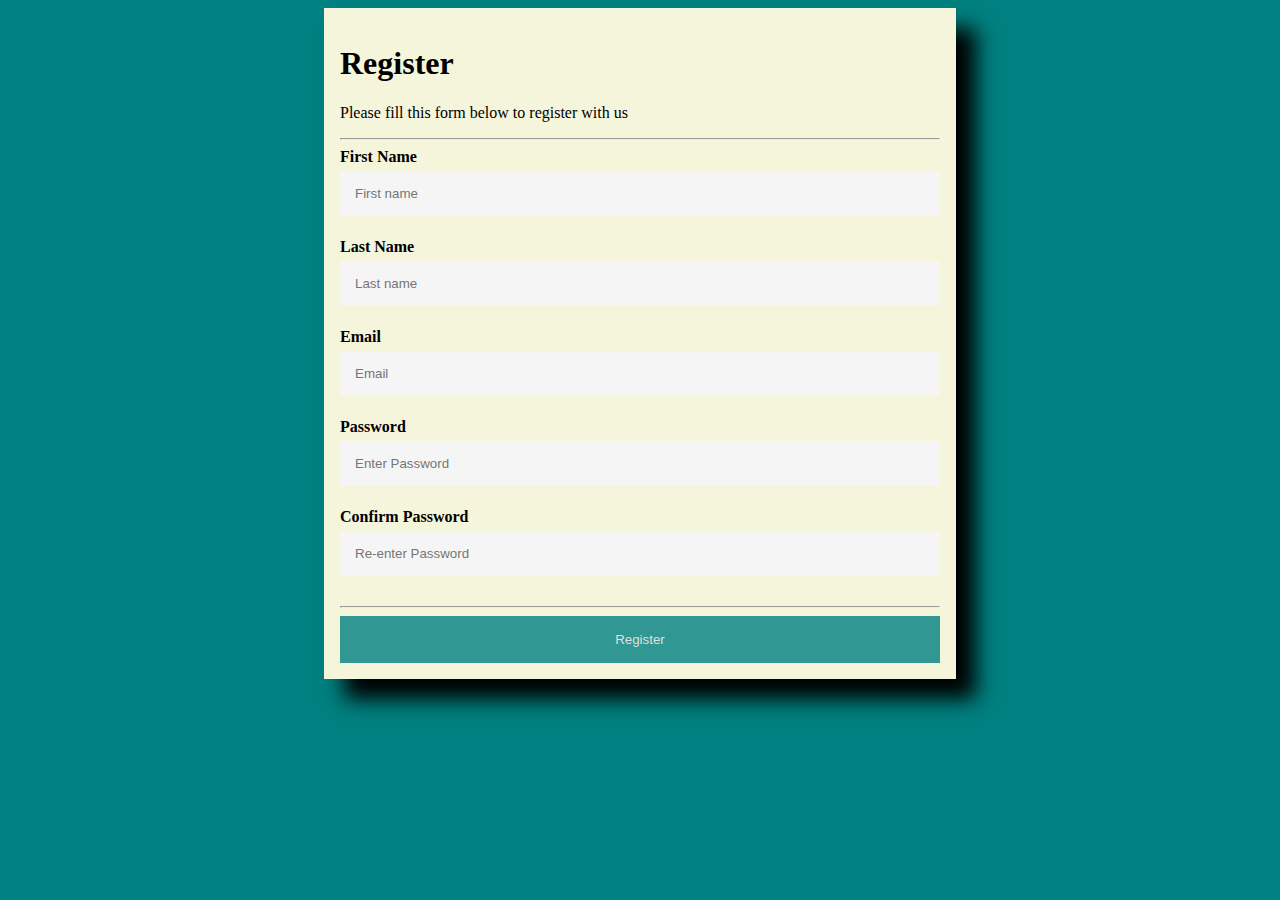
<file: registration/index.html>
<!DOCTYPE html>
<html lang="en">
    <head>
       <meta charset="UTF-8">
       <meta name="viewport" content="width="device-width, initial-scale="1.0">
       <title>Registraion Form</title>
       <link rel="stylesheet" href="app.css">
    </head>
    <body>
       <form action="">
        <div class="container">
        <h1>Register</h1>
        <p>Please fill this form below to register with us</p>
        <hr/>
        <label for="fn"><b>First Name</b></label>
        <input type="text" placeholder="First name" name="fn" id="fn" required/>
        
        <label for="fn"><b>Last Name</b></label>
        <input type="text" placeholder="Last name" name="ln" id="ln" required/>
        
        <label for="ln"><b>Email</b></label>
        <input type="text" placeholder="Email" name="Email" id="Email" required/>

        <label for="psw"><b>Password</b></label>
        <input type="password" placeholder="Enter Password" name="psw" id="psw" required/>

        <label for="cpsw"><b>Confirm Password</b></label>
        <input type="password" placeholder="Re-enter Password" name="cpsw" id="cpsw" required/>

        <hr/>

        <button type="submit" class="registerbtn">Register</button>

        </div>
       </form> 
       
    </body>
</html>
</file>
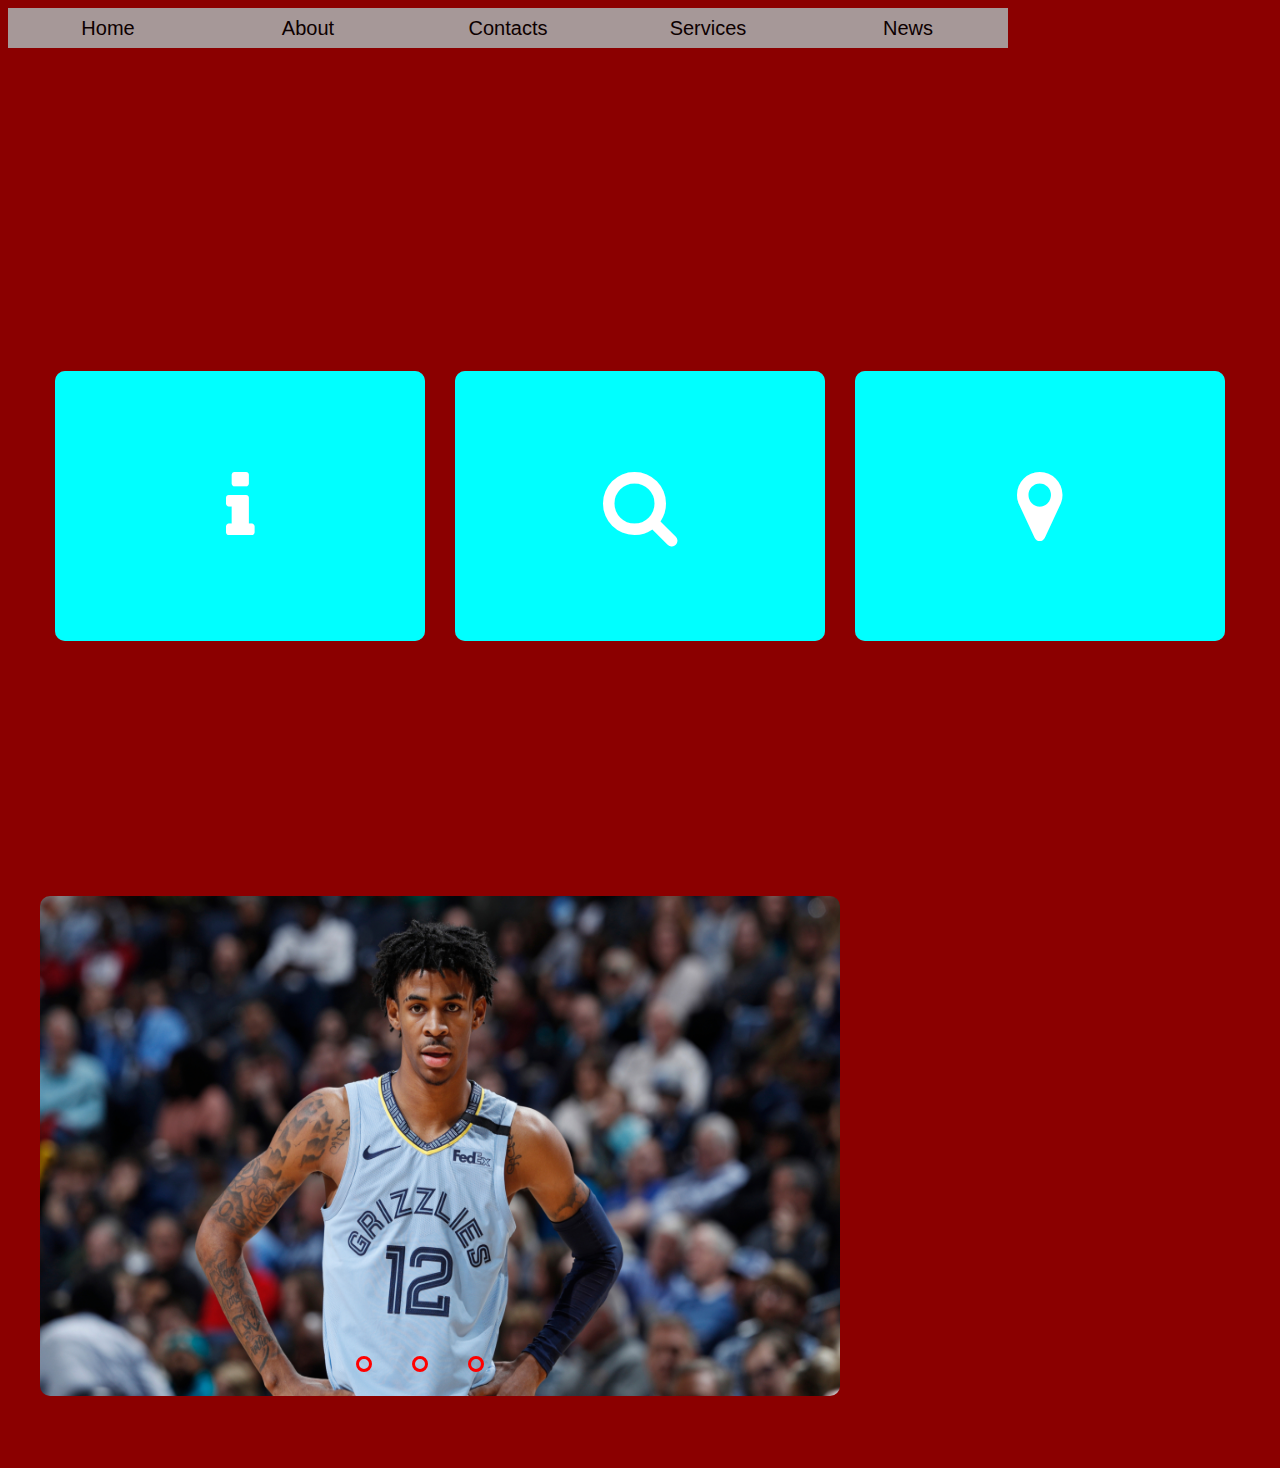
<file: start/index.html>
<!DOCTYPE html>
<html>
<head>
<meta charset="UTF-8">
<title>Project</title>
<link rel="stylesheet" type="text/css" href="style.css">
<link rel="stylesheet" href="https://cdnjs.cloudflare.com/ajax/libs/font-awesome/4.7.0/css/font-awesome.css"/>
</head>
<body>

    <ul>
        <li><a href="#">Home</a> </li>
        <li><a href="#">About</a>
          <ul>
            <li><a href="#">Team</a></li>
            <li><a href="#">Client</a></li>
            <li><a href="#">Career</a></li>
            <li><a href="#">Legacy</a></li>
        </ul>
    </li>
    <li><a href="#">Contacts</a>
     <ul>
        <li><a href="#">Email</a></li>
        <li><a href="#">Phone</a></li>
        <li><a href="#">Twitter</a></li>
        <li><a href="#">LinkedIn</a></li>
     </ul>

    </li>

    <li><a href="#">Services</a></li>
    <li><a href="#">News</a></li>
    </ul>
    <br>
    <br>
    <br>
    <br>
    <br>
    <br>

        
    <div class="container">
       <div class="box">
        <div class="icon"><i class="fa fa-info" aria-hidden="true"></i></div>
            <div class="content">
            <h3>Info</h3>
            <p>Information is processed, organized and structured data. It provides context for data and enables decision making processes.
            For example, a single customer’s sale at a restaurant is data – this becomes information when the business is able to identify the most popular or least popular dish.[1]
            More technically, information can be thought of as the resolution of uncertainty that manifests itself as patterns;[2] it answers the question of "What an entity is" and thus defines both its essence and the nature of its characteristics.
            </p>
            </div>      
       </div>

       <div class="container">
        <div class="box">
         <div class="icon"><i class="fa fa-search" aria-hidden="true"></i></div>
             <div class="content">
             <h3>Search</h3>
             <p>What is a search in computer?
                Sometimes referred to as seek, a search is a function or process of finding letters, words, files, web pages, or other data. Many operating systems, software programs, and websites contain a search or find feature to locate data
             </p>
             </div>      
       </div>


       <div class="container">
            <div class="box">
             <div class="icon"><i class="fa fa-map-marker" aria-hidden="true"></i></div>
                 <div class="content">
                 <h3>Location</h3>
                 <p>In geography, location or place are used to denote a region (point, line, or area) on Earth's surface or elsewhere.
                    The term location generally implies a higher degree of certainty than place, the latter often indicating an entity with an ambiguous boundary, relying more on human or social attributes of place identity and sense of place than on geometry.
                 </p>
                 </div>      
       </div>

    </div>
    
    <div class="slider">
        <div class="slides">
            <input type="radio" name="radio-btn" id="radio1">
            <input type="radio" name="radio-btn" id="radio2">
            <input type="radio" name="radio-btn" id="radio3">
            

                <div class="slide first">
                    <img src="ja morant.jpg" alt="">
                </div>
                <div class="slide">
                    <img src="nba 2k.jpg" alt="">
                </div>
                <div class="slide">
                    <img src="scottie barnes.jpg" alt="">
                </div>

            

                  
                

                </div>
                
               <div class="navigation-manual">
                  <label for="radio1" class="manual-btn"></label>
                  <label for="radio2" class="manual-btn"></label>
                  <label for="radio3" class="manual-btn"></label>
               </div>
   
            </div>
        <br>
        <br>
        <br>
        <br>
         

    
</body>
</html>
</file>
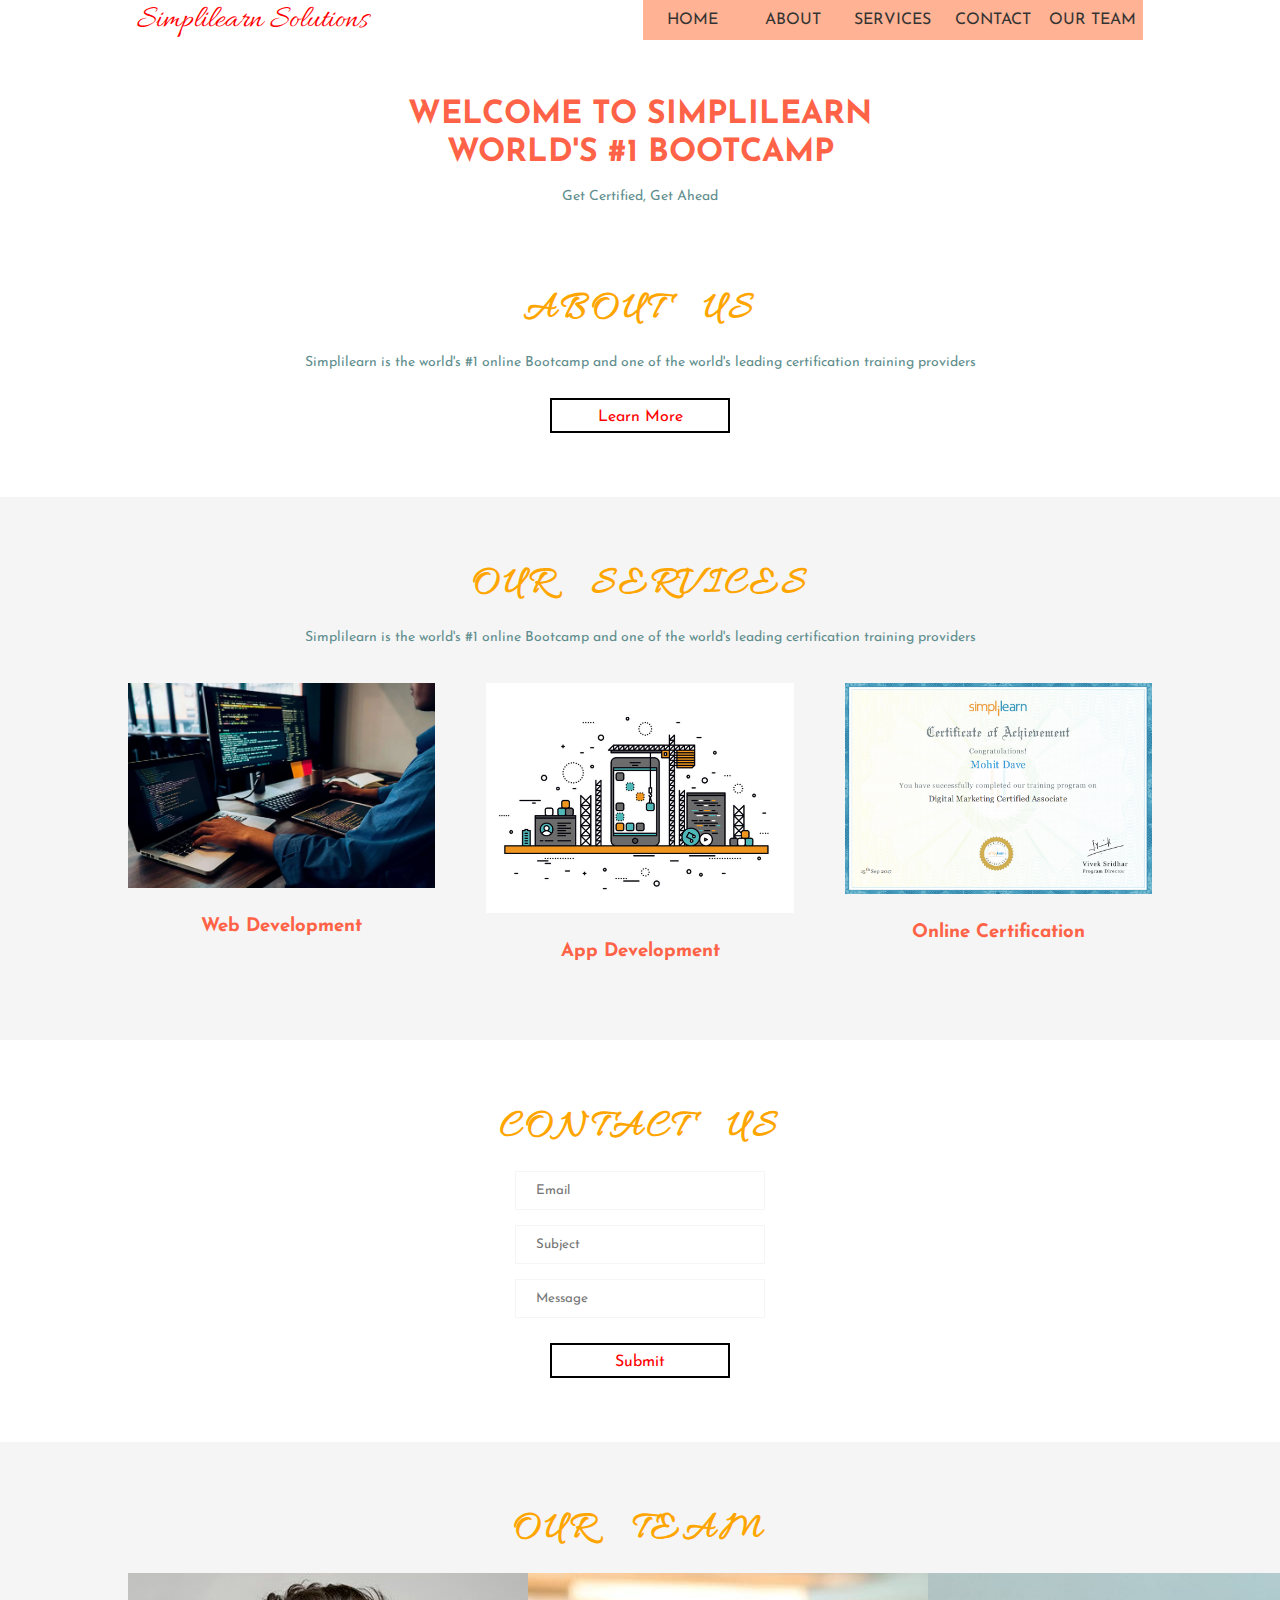
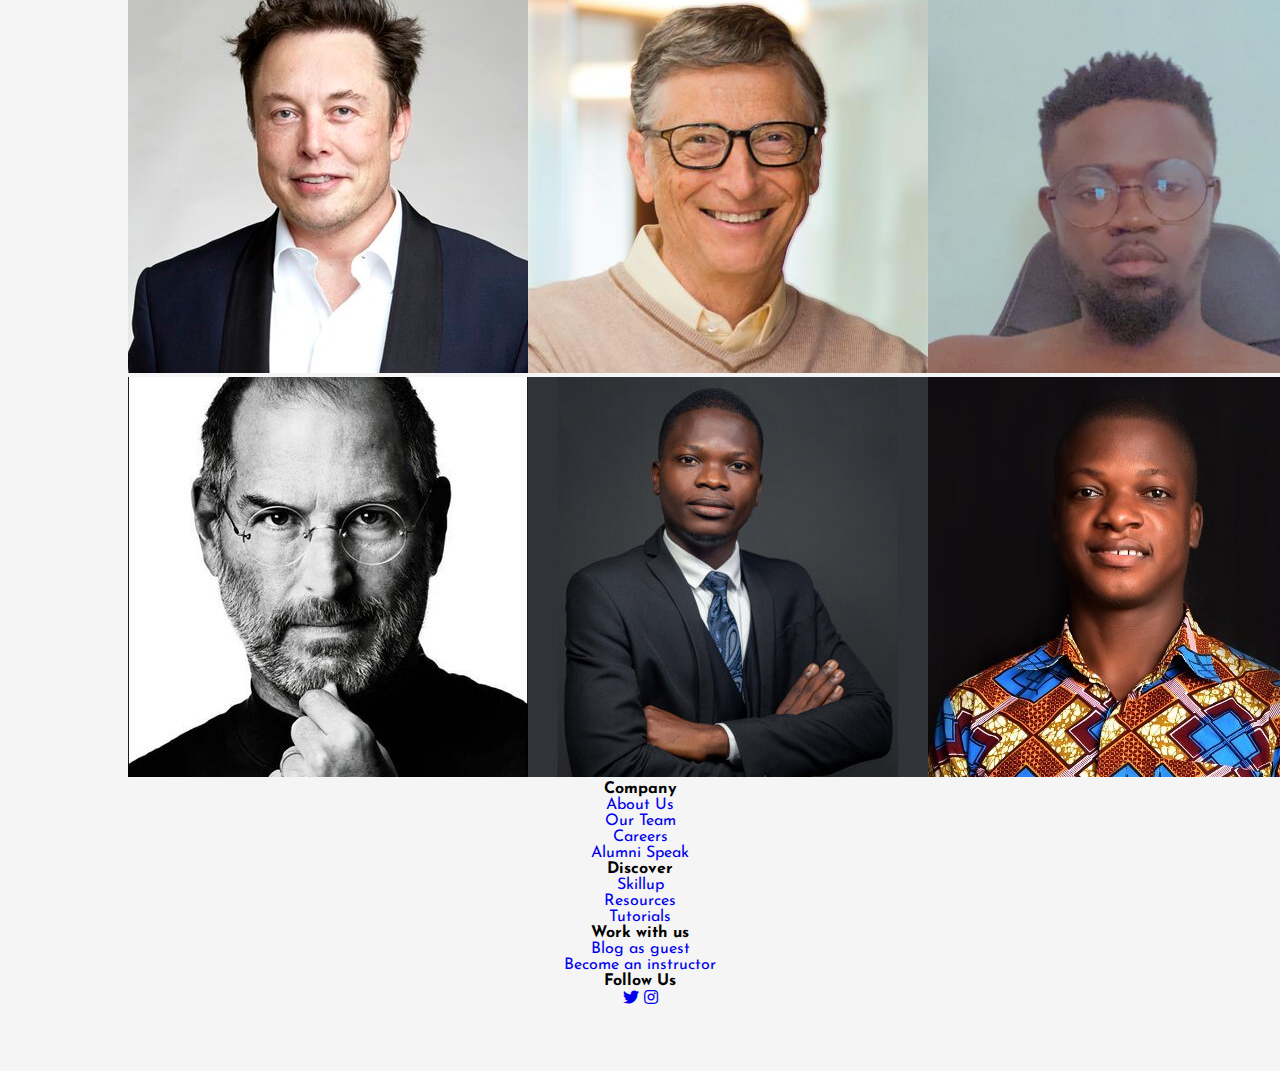
<file: WEBPRO/index.html>
<!DOCTYPE html>
<html lang="en">
    <head>
       <meta charset="UTF-8">
       <meta name="viewport" content="width="device-width, initial-scale="1.0">
       <title>Website Development</title>
       <link rel="stylesheet" href="style.css">
       <link rel="stylesheet" href="https://cdnjs.cloudflare.com/ajax/libs/font-awesome/5.15.1/css/all.min.css">
    </head>
    <body>
        <div class="main_container" id="home">
           
            <div class="navbar"> 
                <div class="logo">
                    <a href="#">Simplilearn Solutions</a>
                </div>
                <div class="navbar_items">
                    <ul>
                        <li><a href="#">Home</a></li>
                        <li><a href="#about">About</a>
                            <ul>
                                <li><a href="#">Lorem</a></li>
                                <li><a href="#">Ipsum</a></li>
                                <li><a href="#">Blank</a></li>
                                <li><a href="#">Empty</a></li>
                            </ul>
                        </li>
                        <li><a href="https://www.simplilearn.com/corporate-training">Services</a></li>
                        <li><a href="#contactus">Contact</a></li>
                        <li><a href="#ourteam">Our Team</a></li>
                    </ul>
                </div>                
            </div><br><br><br><br><br><br>
            <div class="banner_content">
                <h1><span>Welcome to Simplilearn <br> World's  #1 Bootcamp</span></h1>
                <p>Get Certified, Get Ahead</p>
            </div>
            <div class="about" id="about">
                <h1 class="title">About Us</h1>
                <p>Simplilearn is the world's #1 online Bootcamp and one of the world's leading certification training providers</p>
                <div class="btn"><a href="https://www.simplilearn.com/resources">Learn More</a></div>
            </div>

            <div class="services" id="services">
                <h1 class="title">Our Services</h1>
                <p>Simplilearn is the world's #1 online Bootcamp and one of the world's leading certification training providers</p>
                <div class="diff_services">
                    <div class="diff_services_item">
                        <img src="images/webd.webp" alt="service_image">
                        <h3 class="sub_title">Web Development</h3>
                    </div>
                    <div class="diff_services_item">
                        <img src="images/appde.jpg" alt="service_image">
                        <h3 class="sub_title">App Development</h3>
                    </div>
                    <div class="diff_services_item">
                        <img src="images/onlinec.png" alt="service_image">
                        <h3 class="sub_title">Online Certification</h3>
                    </div>
                </div>
            </div>
            <div class="contactus" id="contactus">
                <h1 class="title">Contact Us</h1>
                <div class="form_wrapper">
                <div class="form_input">
                    <input type="text" placeholder="Email">
                </div>
                <div class="form_input">
                    <input type="text" placeholder="Subject">
                </div>
                <div class="form_input">
                    <input type="text" placeholder="Message">
                </div>
                <div class="btn">
                    <a href="#">Submit</a>
                </div>
                </div>
            </div>


            <div class="ourteam" id="ourteam">
                <h1 class="title">Our Team</h1>
                <div class="ourteam_wrapper">
                    <div class="team-1 team">
                        <div class="team-members" data-name="Elon Musk">
                            <img src="images/elon2.jpg" alt="">
                        </div>
                        <div class="team-members" data-name="Bill Gates">
                            <img src="images/Bill-gates.jpeg" alt="">
                        </div>
                        <div class="team-members" data-name="Dev Kobby">
                            <img src="images/devkobby.jpg" alt="">
                        </div>
                    </div>
                    <div class="team-2 team">
                        <div class="team-members" data-name="Steve Jobs">
                            <img src="images/JOBS-1.jpg" alt="">
                        </div>
                        <div class="team-members" data-name="Adu">
                            <img src="images/adu.jpg" alt="">
                        </div>
                        <div class="team-members" data-name="Isaac">
                            <img src="images/isaac.jpg" alt="">
                        </div>

                </div>

            <footer class="footer">
                <div class="container">
                    <div class="row">
                        <div class="footer-col">
                            <h4>Company</h4>
                            <ul>
                                <li><a href="https://www.simplilearn.com/about-us">About Us</a></li>
                                <li><a href="#">Our Team</a></li>
                                <li><a href="https://www.simplilearn.com/careers">Careers</a></li>
                                <li><a href="https://www.simplilearn.com/reviews">Alumni Speak</a></li>
                            </ul>
                        </div>

                        <div class="footer-col">
                            <h4>Discover</h4>
                            <ul>
                                <li><a href="https://www.simplilearn.com/skillup-free-online-courses">Skillup</a></li>
                                <li><a href="https://www.simplilearn.com/resources">Resources</a></li>
                                <li><a href="https://www.simplilearn.com/tutorials">Tutorials</a></li>
                            </ul>
                        </div>

                        <div class="footer-col">
                            <h4>Work with us</h4>
                            <ul>
                                <li><a href="https://www.simplilearn.com/guest-blogging">Blog as guest</a></li>
                                <li><a href="https://www.simplilearn.com/become-our-trainer">Become an instructor</a></li>
                            </ul>
                        </div>

                        <div class="footer-col">
                            <h4>Follow Us</h4>
                            <div class="social-links">

                                <a href="https://twitter.com/simplilearn"><i class="fab fa-twitter"></i></a>
                                <a href="https://instagram.com/simplilearn_elearning"><i class="fab fa-instagram"></i></a>
                            
                            </div>
                        </div>
                    </div>
                </div>
            </footer>


            </div>


        </div>
    </body>
</html>
</file>
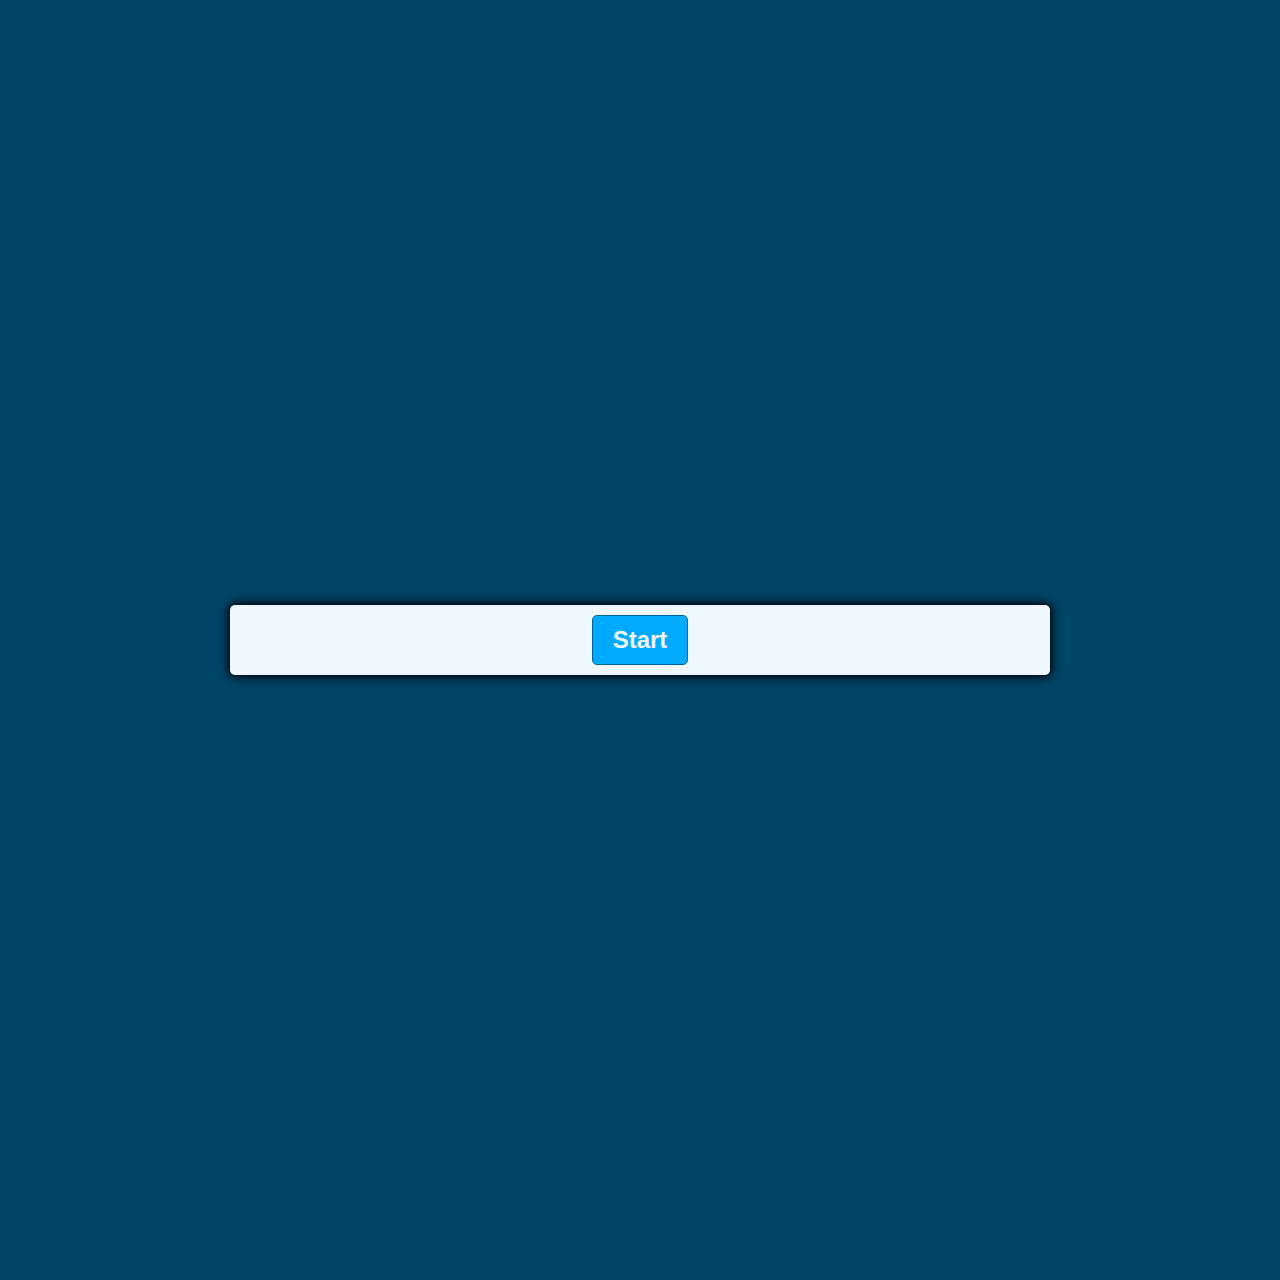
<file: registration/html quiz/index.html>
<!DOCTYPE html>
<html lang="en">
    <head>
       <meta charset="UTF-8">
       <meta name="viewport" content="width="device-width, initial-scale="1.0">
       <title>HTML Quiz</title>
       <link rel="stylesheet" href="app.css">
    </head>
    <body>
        <div class="container">
            <div id="question-container" class="hide">
                <div id="question">Question</div>
                <div id="answer-buttons" class="btn-grid">
                    <button class="btn">Answer 1</button>
                    <button class="btn">Answer 2</button>
                    <button class="btn">Answer 3</button>
                    <button class="btn">Answer 4</button>
                </div>
            </div>
            <div class="controls">
                <button id="start-btn" class="start-btn btn">Start</button>
                <button id="next-btn" class="next-btn btn hide">Next</button>
            </div>
        </div>
            <div class="score">
                <span id="light-answers"></span>
            </div>
            <script src="script.js"></script>
       
    </body>    
</html>
</file>
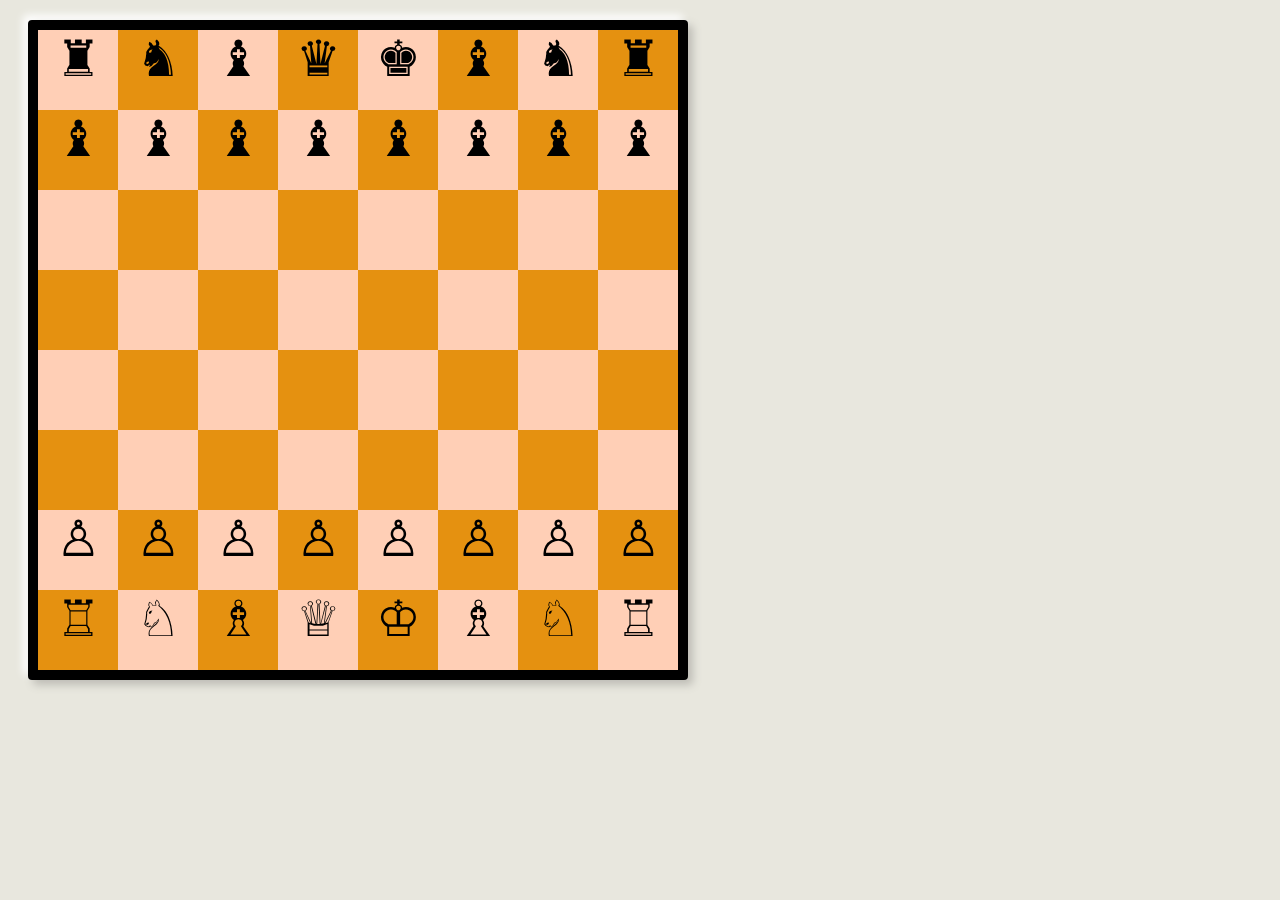
<file: Chessboard.html>
<html>
<head>
<meta charset="UTF-8"> 
<title>Chessboard using Pure CSS and HTML</title>
<link rel="stylesheet" href="chess.css" type="text/css">
</head>
<body>
<div class="chessboard">
<!-- 1st -->
<div class="white">&#9820;</div>
<div class="black">&#9822;</div>
<div class="white">&#9821;</div>
<div class="black">&#9819;</div>
<div class="white">&#9818;</div>
<div class="black">&#9821;</div>
<div class="white">&#9822;</div>
<div class="black">&#9820;</div>
<!-- 2nd -->
<div class="black">&#9821;</div>
<div class="white">&#9821;</div>
<div class="black">&#9821;</div>
<div class="white">&#9821;</div>
<div class="black">&#9821;</div>
<div class="white">&#9821;</div>
<div class="black">&#9821;</div>
<div class="white">&#9821;</div>
<!-- 3th -->
<div class="white"></div>
<div class="black"></div>
<div class="white"></div>
<div class="black"></div>
<div class="white"></div>
<div class="black"></div>
<div class="white"></div>
<div class="black"></div>
<!-- 4st -->
<div class="black"></div>
<div class="white"></div>
<div class="black"></div>
<div class="white"></div>
<div class="black"></div>
<div class="white"></div>
<div class="black"></div>
<div class="white"></div>
<!-- 5th -->
<div class="white"></div>
<div class="black"></div>
<div class="white"></div>
<div class="black"></div>
<div class="white"></div>
<div class="black"></div>
<div class="white"></div>
<div class="black"></div>
<!-- 6th -->
<div class="black"></div>
<div class="white"></div>
<div class="black"></div>
<div class="white"></div>
<div class="black"></div>
<div class="white"></div>
<div class="black"></div>
<div class="white"></div>
<!-- 7th -->
<div class="white">&#9817;</div>
<div class="black">&#9817;</div>
<div class="white">&#9817;</div>
<div class="black">&#9817;</div>
<div class="white">&#9817;</div>
<div class="black">&#9817;</div>
<div class="white">&#9817;</div>
<div class="black">&#9817;</div>
<!-- 8th -->
<div class="black">&#9814;</div>
<div class="white">&#9816;</div>
<div class="black">&#9815;</div>
<div class="white">&#9813;</div>
<div class="black">&#9812;</div>
<div class="white">&#9815;</div>
<div class="black">&#9816;</div>
<div class="white">&#9814;</div>
</div>
</body>
</html>
</file>
<file: registration/app.css>
body{
    background-color: teal;
}

*{
    box-sizing: border-box;

}

.container{
    margin: auto;
    width: 50%;
    padding: 16px;
    background-color: beige;
    box-shadow: 20px 20px 20px 0px rgb(0, 0, 0.7);
}

input[type='text'],
input[type='password']{
width: 100%;
padding: 15px;
margin: 5px 0 22px 0;
display: inline-block;
border: none;
background: whitesmoke;

}

input[type='text']:focus,
input[type='password']:focus{
    background-color: #ddd;
    outline: none;
}

.registerbtn{
    background-color: teal;
    color: #ddd;
    padding: 16px;
    border: none;
    cursor: pointer;
    width: 100%;
    margin: auto;
    opacity: 0.8;
}

.registerbtn:hover{
    opacity: 1;

}
</file>
<file: start/style.css>
body{
    background-color: darkred;
    background-size: cover;
    font-family: Arial, Helvetica, sans-serif;
    justify-content: center;
    align-items: center;
    
}

ul{
    margin: 0;
    padding: 0;
    list-style: none;
}

ul li{
    float: left;
    width: 200px;
    height: 40px;
    background-color: darkgrey;
    opacity: .9;
    line-height: 40px;
    text-align: center;
    font-size: 20px;

}

ul li a{
    text-decoration: none;
    color: rgb(0, 0, 0);
    display: block;
}

ul li a:hover{
    background-color: aquamarine;

}

ul li ul li{
    display: none;
}

ul li:hover ul li{
    display: block;
}

.container{
    position: relative;
    width: 1200px;
    height: 300px;
    margin: 240px auto;
}

.container .box{
    position: relative;
    width: calc(400px - 30px);
    height: calc(300px - 30px);
    background: rgb(0, 0, 0);
    float: left;
    margin: 15px;
    box-sizing: border-box;
    overflow: hidden;
    border-radius: 10px;
}

.container .box .icon{
    position: absolute;
    top: 0;
    left: 0;
    width: 100%;
    height: 100%;
    background: rgb(146, 82, 82);
    transition: 0.5s;
    z-index: 1;
}

.container .box:hover  .icon{
    top: 20px;
    left: calc(50% - 40px);
    width: 80px;
    height: 80px;
    border-radius: 50%;
}

.container .box .icon .fa{
    position: absolute;
    top: 50%;
    left: 50%;
    transform: translate(-50%, -50%);
    font-size: 80px;
    transition: 0.5s;
    color: #fff;
}

.container .box:hover .icon .fa{
    font-size: 40px;
}

.container .box .content{
    position: absolute;
    top: 100%;
    height: calc(100% - 100px);
    text-align: center;
    padding: 20px;
    box-sizing: border-box;
    transition: 0.5s;
    opacity: 0;
}

.container .box:hover .content{
    top: 100px;
    opacity: 1;
}

.container .box .content h3{
    margin: 0 0 10px;
    padding: 0;
    color: #fff;
    font-size: 24px;
}

.container .box .content p{
    margin: 0;
    padding: 0;
    color: #fff;
}

.container .box:nth-child(1) .icon{
    background: cyan;
}

.container .box:nth-child(1) {
    background:  rgb(197, 64, 64)
}

.slider{
    width: 800px;
    height: 500px;
    border-radius: 10px;
    overflow: hidden;
}

.slides{
    width: 500%;
    height: 500px;
    display: flex;
}

.slides input{
    display: none;
}

.slide{
    width: 20%;
    transition: 2s;
}

.slide img{
    width: 800px;
    height: 500px;
}

/*manual slide navigation*/

.navigation-manual{
    position: absolute;
    width: 800px;
    margin-top: -40px;
    display: flex;
    justify-content: center;
}

.manual-btn{
    border: 3px solid red;
    padding: 5px;
    border-radius: 9px;
    cursor: pointer;
    transition: 1s;

}

.manual-btn:not(last-child){
    margin-right: 40px;
}

.manual-btn:hover{
    background: blue;
}

#radio1:checked ~ .first{
    margin-left: 0;
}

#radio2:checked ~ .first{
    margin-left: -20%;  
}

#radio3:checked ~ .first{
    margin-left: -40%; 
}
</file>
<file: WEBPRO/style.css>
@import url('https://fonts.googleapis.com/css?family=Allura|Josefin+Sans');

*{
    margin: 0;
    padding: 0;
    box-sizing: border-box;
    outline: none;
    list-style: none;
    text-decoration: none;
    font-family: Josefin Sans , sans-serif;
}
p {
    margin-bottom: 15px;
    font-size: 14px;
    line-height: 20px;
    color: #5F8E8E;
}
h1.title {
    margin-bottom: 20px;
    color: orange;
    font-family: 'Allura' , 'cursive';
    text-transform: uppercase;
    font-size: 38px;
    word-spacing: 25px;
    letter-spacing: 5px;

}
.btn a {
    width: 180px;
    height: 35px;
    line-height: 35px;
    border: 2px solid black;
    color: red;
    display: block;
    margin: 25px auto 0;
    text-align: center;
}
.main_container{
    position: relative;
    
}

.navbar{
    width: 100%;
    height: 65px;
    position: absolute;
    display: flex;
    justify-content: space-around;
    float: left;
}
.logo a{
    font-family: 'Allura' , 'cursive';
    font-size: 32px;
    color: red;
}
.banner_content {
    text-align: center;
    color: whitesmoke;
    float: center;
}
.banner_content h1 {
    text-transform: uppercase;
    line-height: 38px;
    margin-bottom: 15px;
}
.banner_content h1 span {
    color: tomato;
}
.navbar_items ul{
    margin: 0;
    padding: 0;
    list-style: none;
}
.navbar_items ul li{
    float: left;
    width: 100px;
    height: 40px;
    background-color: lightsalmon;
    opacity: .8;
    line-height: 40px;
    text-align: center;
}
.navbar_items ul li a {
    text-transform: uppercase;
    color: black;
    text-decoration: none;
    display: block;
}
.navbar_items ul li a:hover {
    background-color: tomato;
}
.navbar_items ul li a:after {
    background-color: wheat;
    position: absolute;
    left: 50%;
    bottom: 0;
    transform: translateX(-50%) scaleX(0);
    transform-origin: 50% 50%;
    width: 100%;
    height: 2px;
    transition: transform 250ms;
}
.navbar_items ul li a:hover:after {
    transform: translateX(-50%) scaleX(1.0);
}
.navbar_items ul li ul li {
    display: none;
}
.navbar_items ul li:hover ul li {
    display: block;
}
.about,
.services,
.contactus,
.ourteam {
    text-align: center;
    padding: 5% 10%;
}
.services {
    background: whitesmoke;
}
.diff_services {
    margin-top: 35px;
    display: flex;
    justify-content: space-between;
}
.diff_services .diff_services_item{
    width: 30%;
}
.diff_services .diff_services_item img{
    width: 100%;
    margin-bottom: 25px;
}
.diff_services .diff_services_item h3{
    color: tomato;
    margin-bottom: 15px;
}
.form_wrapper .form_input {
    margin-bottom: 15px;
}
.form_wrapper .form_input textarea{
    width: 250px;
    padding: 12px 20px;
    height: 80px;
    resize: none;
    border: 1px solid whitesmoke;
}
.form_wrapper .form_input input[type="text"] {
    width: 250px;
    padding: 12px 20px;
    border: 1px solid whitesmoke;
}
.ourteam {
    background: whitesmoke;
}
.ourteam_wrapper {
    display: flex;
    flex-direction: column;
}
.ourteam_wrapper .team {
    display: flex;
    justify-content: space-between;
}
.ourteam_wrapper .team_members {
    width: 30%;
    height: auto;
    cursor: pointer;
    overflow: hidden;
    position: relative;
}
.ourteam_wrapper .team_members img {
    display: block;
    width: 100%;
    height: auto;
    transition: all 0.5s ease;
}
.ourteam_wrapper .team_members:hover img {
    transform: scale(1.1);
}
</file>
<file: registration/html quiz/app.css>
:root{
    --hue-nuetral : 200;
    --hue-wrong : 0;
    --hue-correct : 145;
}

body{
    --hue: var(--hue-nuetral);
    padding: 0;
    margin: 0;
    display: flex;
    width: 100vw;
    height: 100vw;
    justify-content: center;
    align-items: center;
    background-color: hsl(var(--hue), 100%,20%);
}

body.correct{
    --hue :var(--hue-correct);
}

body.wrong{
    --hue :var(--hue-wrong);
}

.container{
    width: 800px;
    max-width: 80%;
    background-color: aliceblue;
    border-radius: 5px;
    padding: 10px;
    box-shadow: 0 0 10px 2px;

}

.btn-grid{
    display: grid;
    grid-template-columns: repeat(2,auto);
    gap: 10px;
    margin: 20px 0;

}
.btn{
    --hue :var(--hue-nuetral);
    border: 1px solid hsl(var(--hue), 100%, 30%);
    background-color: hsl(var(--hue), 100%, 50%);
    border-radius: 5px;
    padding: 5px 10px;
    color: aliceblue;
    outline: none;
    cursor: pointer;
}

.btn:hover {
    border-color: black;
}

.btn.correct {
    --hue: var(--hue-correct);

    color: #000;
}

.btn.wrong {
    --hue: var(--hue-wrong)
}

.start-btn,
.next-btn {
    font-size: 1.5rem;
    font-weight: bold;
    padding: 10px 20px;
    cursor: pointer;
}

.controls {
    display: flex;
    justify-content: center;
    align-items: center;

}

.hide {
    display: none;
}
</file>
<file: chess.css>
body {
    background: #e8e7de;
    font-family: 'Montserrat', sans-serif;
  }
  .chessboard {
      width: 640px;
      height: 640px;
      margin: 20px;
      border: 10px solid #000;
      border-radius: 4px;
  background: #e59110;
  box-shadow:  5px 5px 8px #bebdb6,
               -5px -5px 8px #ffffff;
  }
  .black {
      float: left;
      width: 80px;
      height: 80px;
      background-color: #e59110;
        font-size:50px;
      text-align:center;
      display: table-cell;
      vertical-align:middle;
  }
  .white {
      float: left;
      width: 80px;
      height: 80px;
      background-color: #ffcfb6;
      font-size:50px;
      text-align:center;
      display: table-cell;
      vertical-align:middle;
  }
</file>
